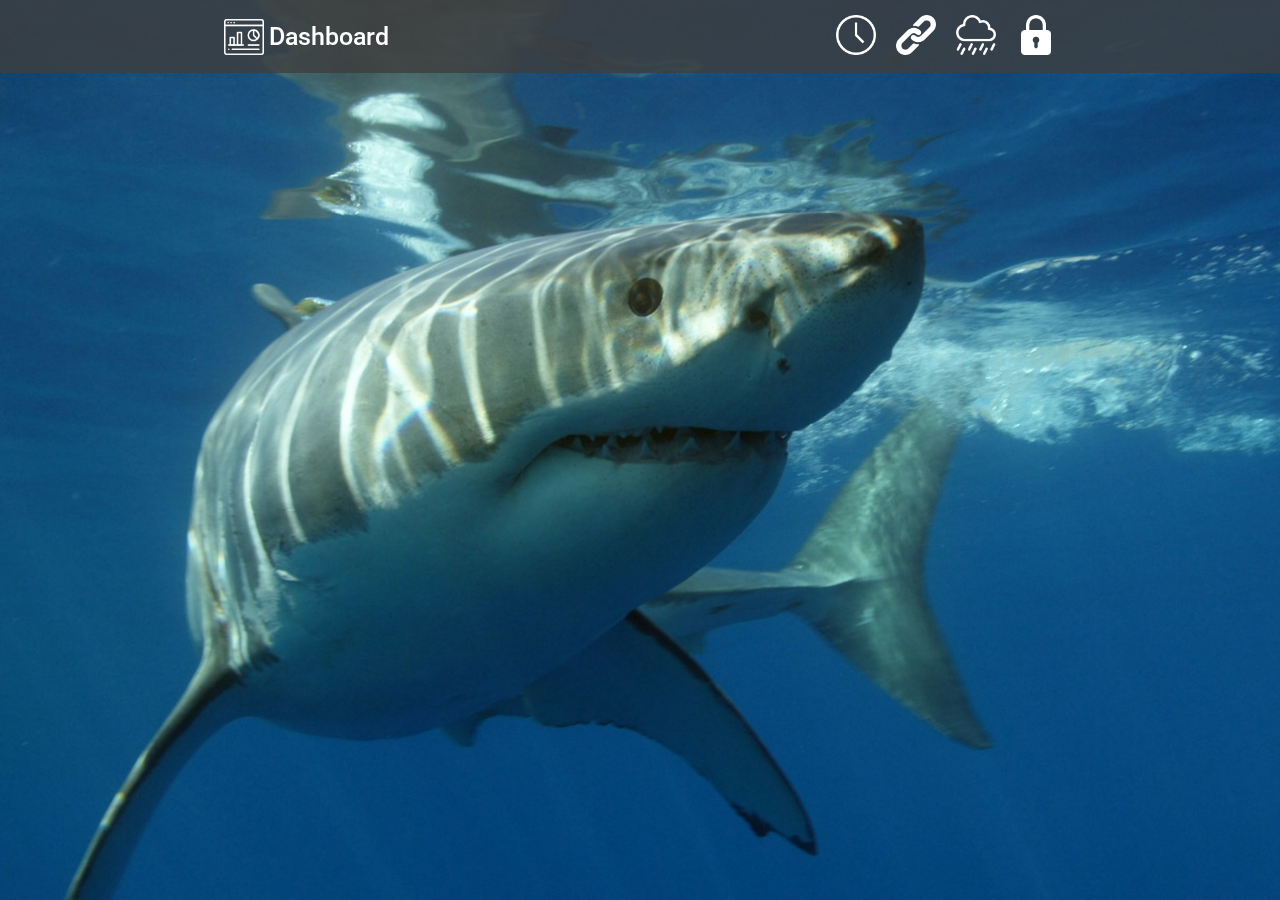
<file: index.html>
<!DOCTYPE html>
<html lang="es">
<head>
    <meta charset="UTF-8">
    <meta name="viewport" content="width=device-width, initial-scale=1.0">

    <title>Dashboard</title>
    <link rel="icon" href="./img/icons/dashboard.png" type="image/png">
    
    <link rel="stylesheet" href="./css/reset.css">
    <link rel="stylesheet" href="./css/base.css">
    <link rel="stylesheet" href="./css/index.css">
    <link rel="stylesheet" href="./css/clock.css">
    <link rel="stylesheet" href="./css/links.css">
    <link rel="stylesheet" href="./css/weather.css">
    <link rel="stylesheet" href="./css/passwords.css">
</head>
<body>
    <header>
        <a href="./">
            <img src="./img/icons/dashboard.png" alt="Logo del sitio web">
            <span>Dashboard</span>
        </a>

        <nav>
            <a href="./clock.html"><img src="./img/icons/clock.png" alt="Página del reloj en tiempo real"></a>
            <a href="./links.html"><img src="./img/icons/link.png" alt="Página del listado de links"></a>
            <a href="./weather.html"><img src="./img/icons/rainy.png" alt="Página de la estación meteorológica"></a>
            <a href="./passwords.html"><img src="./img/icons/padlock.png" alt="Página de la generación de contraseñas"></a>
        </nav>
    </header>

    <main></main>

    <script type="module" src="./js/index.js"></script>
    <script type="module" src="./js/background.js"></script>
</body>
</html>
</file>
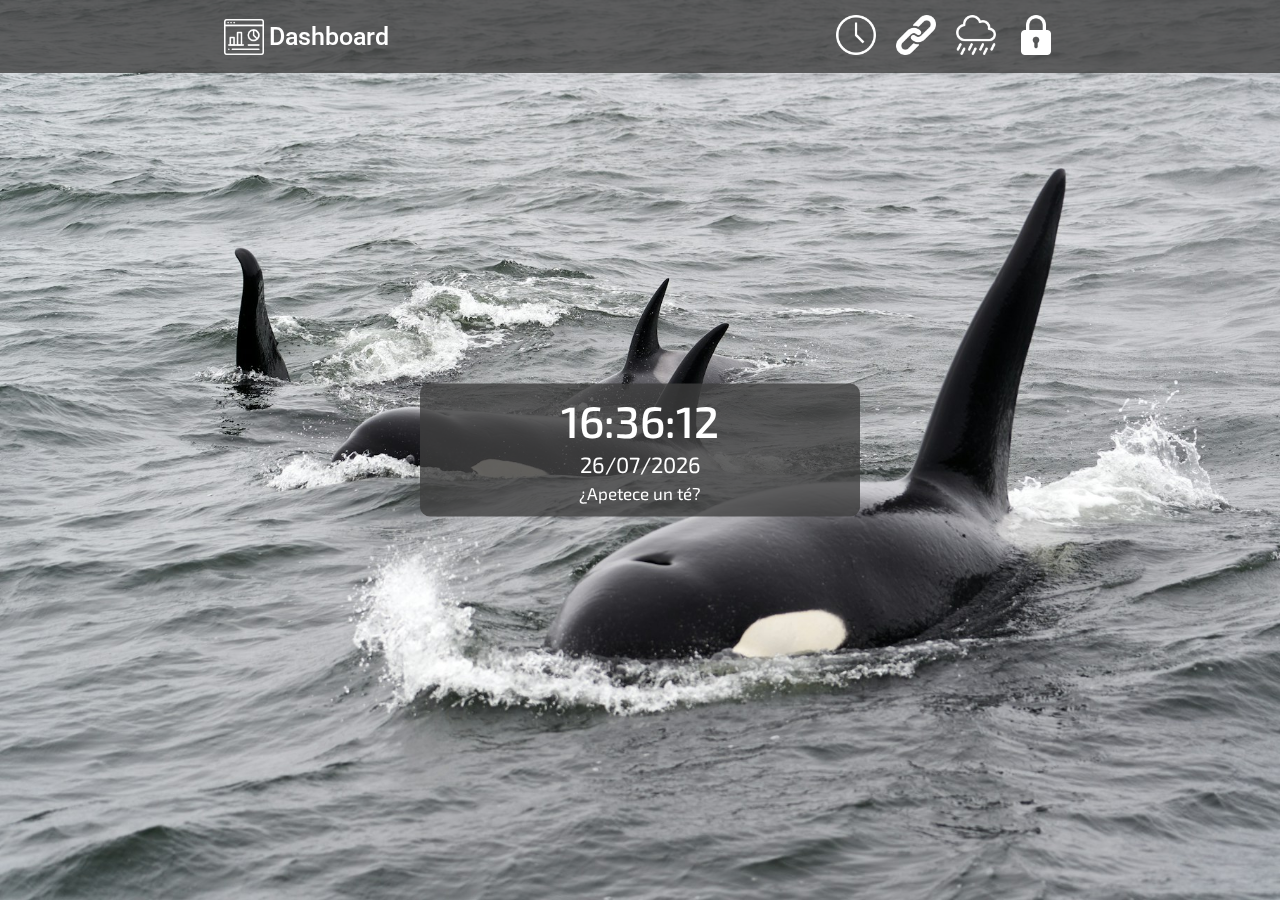
<file: clock.html>
<!DOCTYPE html>
<html lang="es">
<head>
    <meta charset="UTF-8">
    <meta name="viewport" content="width=device-width, initial-scale=1.0">

    <title>Clock</title>
    <link rel="icon" href="./img/icons/dashboard.png" type="image/png">
    
    <link rel="stylesheet" href="./css/reset.css">
    <link rel="stylesheet" href="./css/base.css">
    <link rel="stylesheet" href="./css/clock.css">
</head>
<body>
    <header>
        <a href="./">
            <img src="./img/icons/dashboard.png" alt="Logo del sitio web">
            <span>Dashboard</span>
        </a>

        <nav>
            <a href="./clock.html"><img src="./img/icons/clock.png" alt="Página del reloj en tiempo real"></a>
            <a href="./links.html"><img src="./img/icons/link.png" alt="Página del listado de links"></a>
            <a href="./weather.html"><img src="./img/icons/rainy.png" alt="Página de la estación meteorológica"></a>
            <a href="./passwords.html"><img src="./img/icons/padlock.png" alt="Página de la generación de contraseñas"></a>
        </nav>
    </header>

    <main></main>

    <script type="module" src="./js/wrapper_clock.js"></script>
    <script type="module" src="./js/background.js"></script>
</body>
</html>
</file>
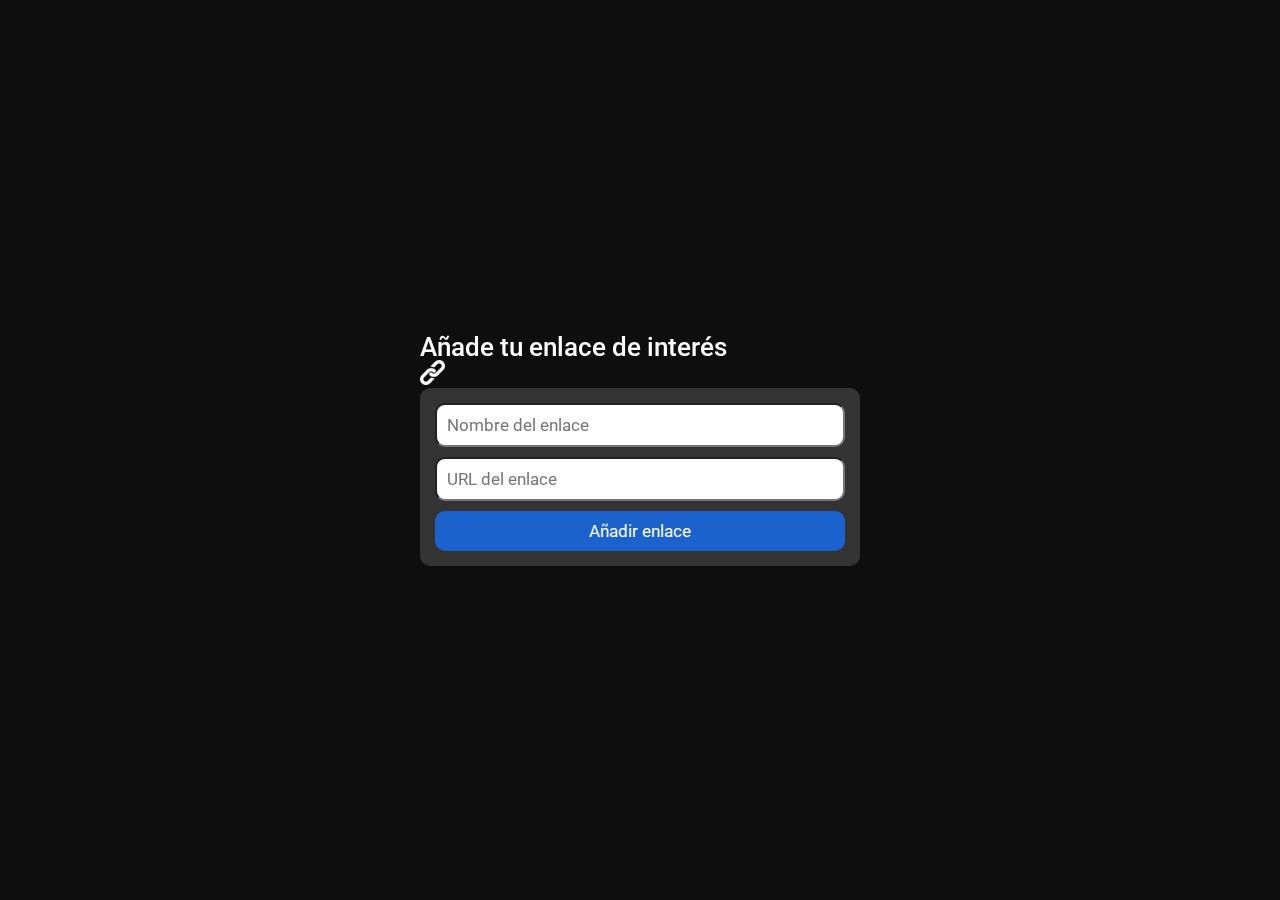
<file: links.html>
<!DOCTYPE html>
<html lang="es">
<head>
    <meta charset="UTF-8">
    <meta name="viewport" content="width=device-width, initial-scale=1.0">

    <title>Links</title>
    <link rel="icon" href="./img/icons/dashboard.png" type="image/png">
    
    <link rel="stylesheet" href="./css/reset.css">
    <link rel="stylesheet" href="./css/base.css">
    <link rel="stylesheet" href="./css/links.css">
</head>
<body>
    <script type="module" src="./js/wrapper_links.js"></script>
</body>
</html>
</file>
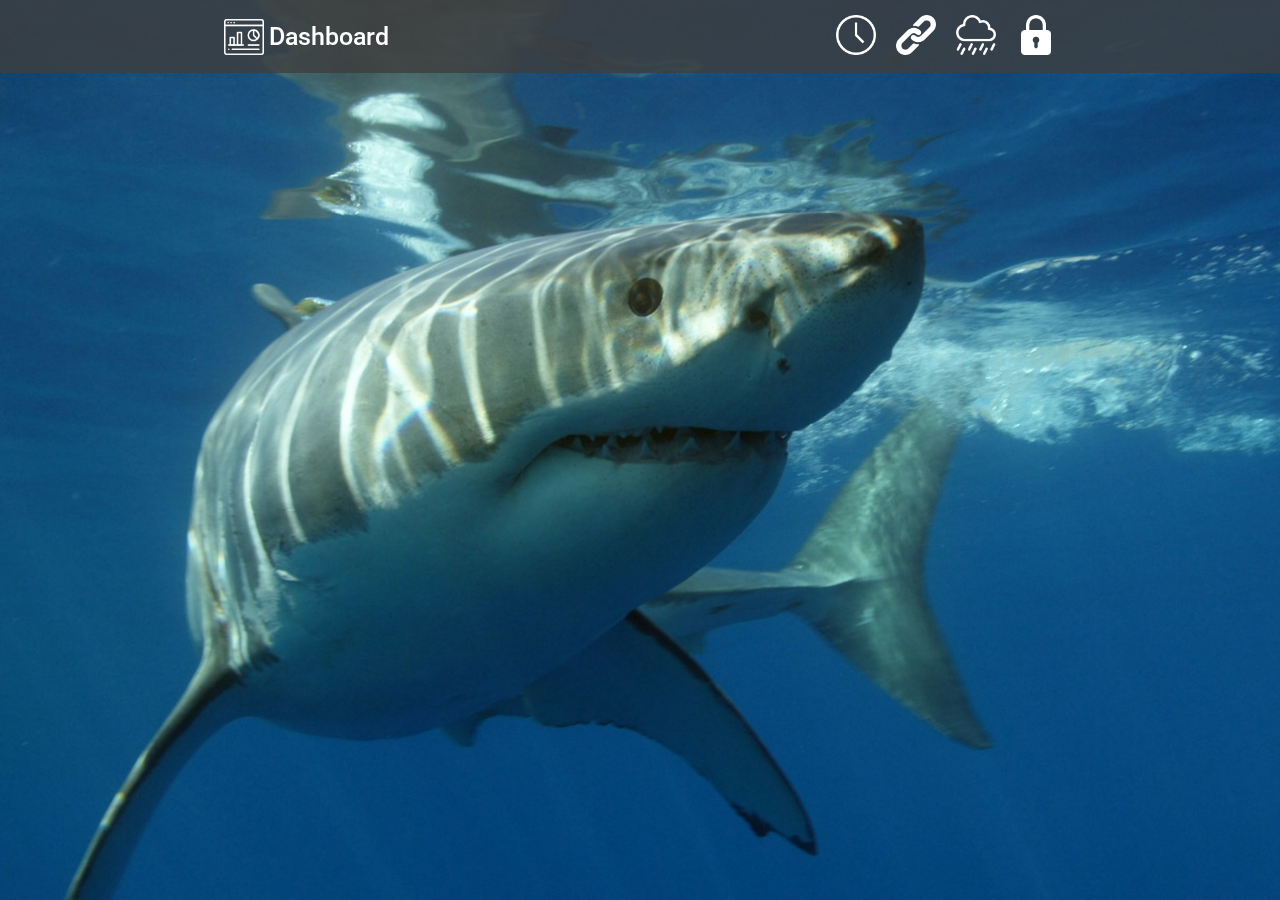
<file: passwords.html>
<!DOCTYPE html>
<html lang="es">
<head>
    <meta charset="UTF-8">
    <meta name="viewport" content="width=device-width, initial-scale=1.0">

    <title>Passwords</title>
    <link rel="icon" href="./img/icons/dashboard.png" type="image/png">
    
    <link rel="stylesheet" href="./css/reset.css">
    <link rel="stylesheet" href="./css/base.css">
    <link rel="stylesheet" href="./css/passwords.css">
</head>
<body>
    <header>
        <a href="./">
            <img src="./img/icons/dashboard.png" alt="Logo del sitio web">
            <span>Dashboard</span>
        </a>

        <nav>
            <a href="./clock.html"><img src="./img/icons/clock.png" alt="Página del reloj en tiempo real"></a>
            <a href="./links.html"><img src="./img/icons/link.png" alt="Página del listado de links"></a>
            <a href="./weather.html"><img src="./img/icons/rainy.png" alt="Página de la estación meteorológica"></a>
            <a href="./passwords.html"><img src="./img/icons/padlock.png" alt="Página de la generación de contraseñas"></a>
        </nav>
    </header>

    <main></main>

    <script type="module" src="./js/wrapper_passwords.js"></script>
    <script type="module" src="./js/background.js"></script>
</body>
</html>
</file>
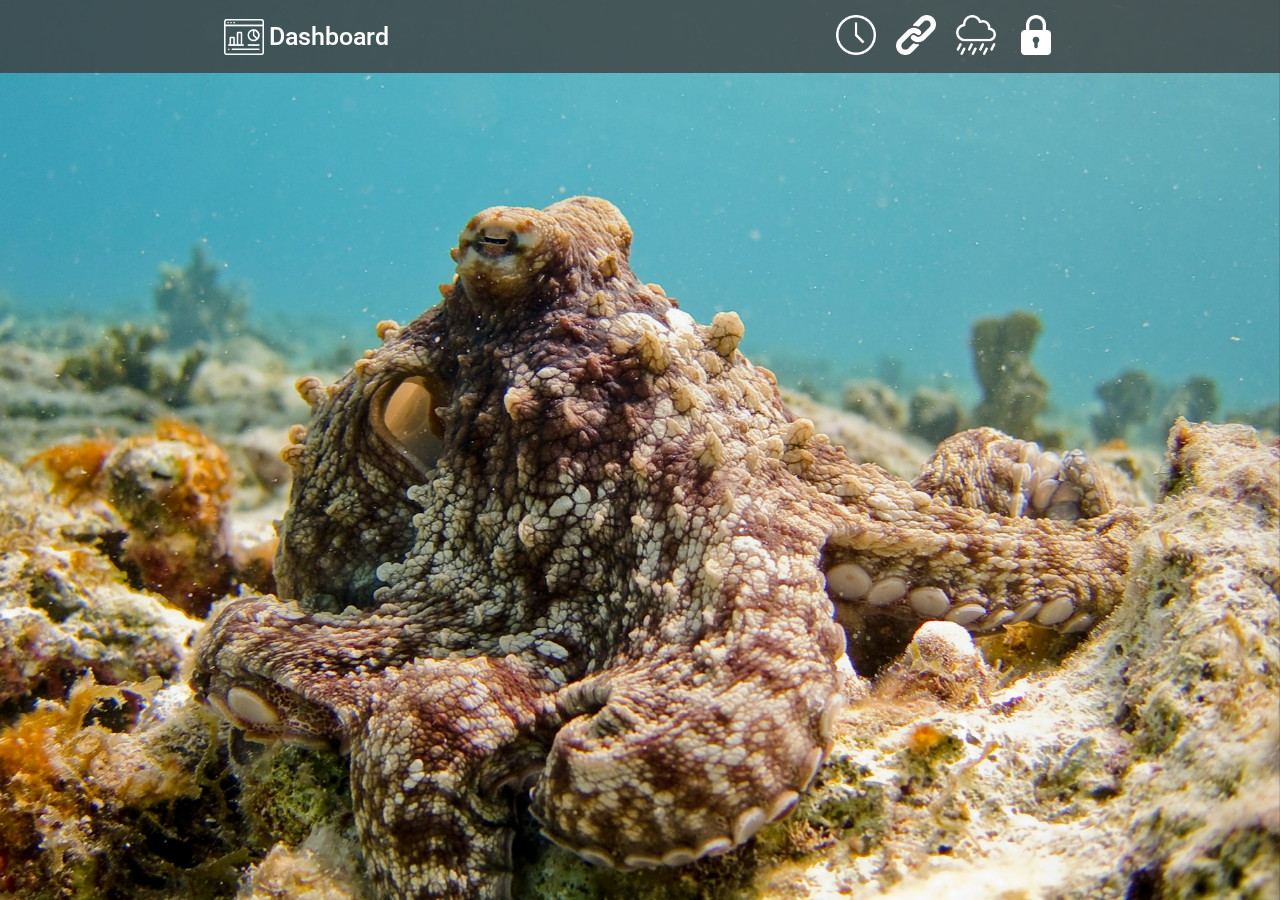
<file: weather.html>
<!DOCTYPE html>
<html lang="es">
<head>
    <meta charset="UTF-8">
    <meta name="viewport" content="width=device-width, initial-scale=1.0">

    <title>Weather</title>
    <link rel="icon" href="./img/icons/dashboard.png" type="image/png">
    
    <link rel="stylesheet" href="./css/reset.css">
    <link rel="stylesheet" href="./css/base.css">
    <link rel="stylesheet" href="./css/weather.css">
</head>
<body>
    <header>
        <a href="./">
            <img src="./img/icons/dashboard.png" alt="Logo del sitio web">
            <span>Dashboard</span>
        </a>

        <nav>
            <a href="./clock.html"><img src="./img/icons/clock.png" alt="Página del reloj en tiempo real"></a>
            <a href="./links.html"><img src="./img/icons/link.png" alt="Página del listado de links"></a>
            <a href="./weather.html"><img src="./img/icons/rainy.png" alt="Página de la estación meteorológica"></a>
            <a href="./passwords.html"><img src="./img/icons/padlock.png" alt="Página de la generación de contraseñas"></a>
        </nav>
    </header>

    <main></main>

    <script type="module" src="./js/wrapper_weather.js"></script>
    <script type="module" src="./js/background.js"></script>
</body>
</html>
</file>
<file: css/base.css>
@import url("https://fonts.googleapis.com/css2?family=Roboto:wght@100..900&display=swap");

:root {
    --html-background: rgb(14, 14, 14);
    --base-font-size: 17px;
    --base-font-family: "Roboto", sans-serif;
    --base-font-color: white;
    --button-background: rgb(27, 98, 204);
    --box-background: rgba(61, 61, 61, 0.798);
    --scrollbar-background: gray;
    --scrollbar-width: 10px;
}

html {
    background-color: var(--html-background);
    font-size: var(--base-font-size);
    font-family: var(--base-font-family);
    color: var(--base-font-color);
}

section {
    width: 440px;
}

h2 {
    font-size: 26px;
    font-weight: 500;
}

input, button {
    padding: 10px;
    border-radius: 10px;
    font-size: inherit;
    font-family: inherit;
}

button {
    background-color: var(--button-background);
    color: inherit;
    border: none;
    cursor: pointer;
}

a {
    color: inherit;
    text-decoration: none;
}

*::-webkit-scrollbar {
    width: var(--scrollbar-width);
    height: var(--scrollbar-width);
}

*::-webkit-scrollbar-thumb {
    border-radius: 10px;
    background-color: var(--scrollbar-background);
}

header {
    padding: 15px;
    display: flex;
    flex-flow: row wrap;
    justify-content: space-around;
    gap: 30px;
    align-items: center;
    background-color: var(--box-background);
}

header > a {
    display: flex;
    flex-flow: row nowrap;
    justify-content: flex-start;
    gap: 5px;
    align-items: center;
}

header > a > img {
    width: 40px;
    height: 40px;
}

header > a > span {
    font-size: 25px;
    font-weight: 500;
}

header > nav {
    display: flex;
    flex-flow: row nowrap;
    justify-content: flex-start;
    gap: 20px;
}

header > nav > a > img {
    width: 40px;
    height: 40px;
}

.centered-panel {
    position: fixed;
    top: 50%;
    left: 50%;
    transform: translate(-50%, -50%);
}

.box {
    padding: 15px;
    border-radius: 10px;
    background-color: var(--box-background);
}

.icon-of-title {
    width: 25px;
    height: 25px;
}

.icon-of-text {
    width: 17px;
    height: 17px;
}

.text-with-icon {
    margin-bottom: 10px;
    display: flex;
    flex-flow: row wrap;
    justify-content: flex-start;
    gap: 10px;
    align-items: center;
}

#bg-container {
    position: fixed;
    inset: 0px;
    z-index: -1;
}

#bg-container > div {
    position: absolute;
    inset: 0px;
    opacity: 0;
    background-size: cover;
    background-position: center;
    transition: opacity 0.5s ease-in-out 0s;
}

#bg-container > div.bg-visible {
    opacity: 1;
}

@media (max-width: 480px) {
    section {
        width: 320px;
    }
}
</file>
<file: css/index.css>
main {
    padding: 40px 10px;
    display: grid;
    grid-template-columns: auto auto;
    grid-template-rows: auto auto auto;
    justify-content: center;
    gap: 30px;
}

#db-clock {
    grid-column: 1;
    grid-row: 1;
}

#db-links {
    grid-column: 2;
    grid-row: 1 / 4;
}

#db-weather {
    grid-column: 1;
    grid-row: 2;
}

#db-passwords {
    grid-column: 1;
    grid-row: 3;
}
</file>
<file: css/clock.css>
@import url("https://fonts.googleapis.com/css2?family=Exo+2:wght@100..900&display=swap");

#clock-container {
    display: flex;
    flex-flow: column nowrap;
    justify-content: flex-start;
    gap: 10px;
}

#clock-container > span {
    font-family: "Exo 2", sans-serif;
    text-align: center;
}

#clock-container > span:nth-child(1) {
    font-size: 44px;
    font-weight: 550;
}

#clock-container > span:nth-child(2) {
    font-size: 22px;
}
</file>
<file: css/links.css>
:root {
    --list-padding-right: 15px;
    --list-close-button-width: 16px;
}

#link-menu {
    display: flex;
    flex-flow: column nowrap;
    justify-content: flex-start;
    gap: 10px;
}

#link-list {
    margin-top: 10px;
    padding-top: 10px;
    padding-right: var(--list-padding-right);
    max-height: 300px;
    display: flex;
    flex-flow: row wrap;
    justify-content: flex-start;
    gap: 10px;
    overflow-x: hidden;
    overflow-y: scroll;
}

#link-list:empty {
    display: none;
}

.link-box {
    position: relative;
    max-width: calc(100% - var(--list-padding-right) - var(--scrollbar-width));
    padding: 10px;
    border-radius: 5px;
    border: 2px solid rgb(103, 103, 103);
    background-color: rgb(28, 28, 28);
}

.link-wrapper {
    overflow: hidden;
}

.link-close-button {
    position: absolute;
    top: calc(var(--list-close-button-width) * -0.5);
    right: calc(var(--list-close-button-width) * -0.5);
    width: var(--list-close-button-width);
    height: var(--list-close-button-width);
    cursor: pointer;
}

@media (max-height: 900px) {
    #link-list {
        max-height: 200px;
    }
}
</file>
<file: css/weather.css>
:root {
    --temp-font-color: rgb(255, 193, 85);
    --air-background: rgb(181, 255, 135);
}

#weather-container {
    display: flex;
    flex-flow: column nowrap;
    justify-content: flex-start;
    gap: 25px;
}

#weather-location {
    font-size: 22px;
    font-weight: 600;
}

#weather-current {
    display: flex;
    flex-flow: row nowrap;
    justify-content: flex-start;
    gap: 20px;
    align-items: center;
}

#weather-sky {
    display: flex;
    flex-flow: column nowrap;
    justify-content: flex-start;
    gap: 8px;
    align-items: center;
}

#weather-sky > span {
    font-size: 22px;
}

#weather-sky > img {
    width: 80px;
    height: 80px;
}

#weather-temp {
    font-size: 32px;
    color: var(--temp-font-color);
}

#weather-air {
    display: flex;
    flex-flow: column nowrap;
    justify-content: flex-start;
    gap: 10px;
}

#weather-air > p {
    font-size: 15px;
    color: var(--air-background);
}

#weather-timetable {
    padding-bottom: 10px;
    display: flex;
    flex-flow: row nowrap;
    justify-content: flex-start;
    gap: 15px;
    overflow-x: scroll;
    overflow-y: hidden;
}

#weather-timetable:empty {
    display: none;
}

.weather-data {
    display: flex;
    flex-flow: column nowrap;
    justify-content: flex-start;
    gap: 8px;
    align-items: center;
}

.weather-data > span {
    font-size: 19px;
}

.weather-data > span:last-child {
    color: var(--temp-font-color);
}

.weather-data > img {
    width: 60px;
    height: 60px;
}
</file>
<file: css/passwords.css>
#password-generator {
    display: flex;
    flex-flow: column nowrap;
    justify-content: flex-start;
    gap: 20px;
}

#password-bounds {
    padding: 10px;
    border-radius: 10px;
}

#password-container {
    display: none;
}

#password-container.password-container-visible {
    display: block;
}

#password-clipboard {
    padding: 7px;
    border-radius: 10px;
    background-color: rgba(0, 0, 0, 0.404);
    cursor: pointer;
}

#password-generated {
    display: block;
    margin-top: 5px;
    color: rgb(255, 73, 73);
    overflow-wrap: break-word;
}
</file>
